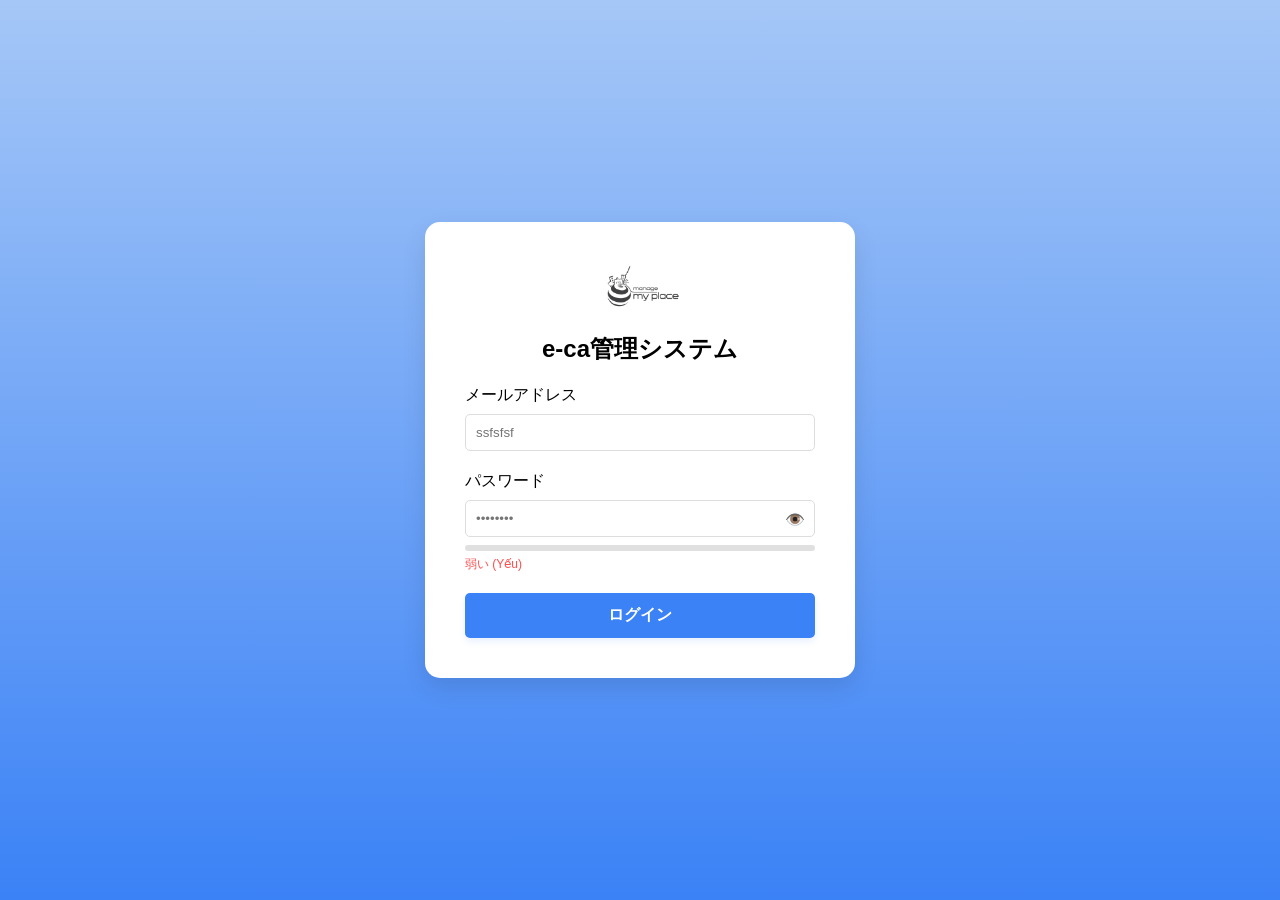
<file: index.html>
<!DOCTYPE html>
<html lang="en">

<head>
    <meta charset="UTF-8">
    <meta name="viewport" content="width=device-width, initial-scale=1.0">
    <link rel="stylesheet" href="style.css">
    <title>Document</title>
</head>

<body>
    <div class="login-container">
        <div class="login-box">
            <img src="e-calogo.png" alt="e-ca logo" class="logo">
            <h2>e-ca管理システム</h2>

            <div class="input-group">
                <label>メールアドレス</label>
                <input type="email" placeholder="ssfsfsf">
            </div>

            
            <div class="input-group">
                <label>パスワード</label>
                <div class="password-wrapper">
                    <input type="password" id="password" placeholder="••••••••">
                    <span class="eye-icon" id="togglePassword">👁️</span>
                </div>
                <div class="strength-bar-container">
                    <div id="strength-bar" class="strength-bar"></div>
                </div>
                <p id="strength-text" class="strength-text">弱い (Yếu)</p>
            </div>

            <button class="login-btn">ログイン</button>
        </div>
    </div>
    <script src="app.js"></script>
</body>

</html>
</file>
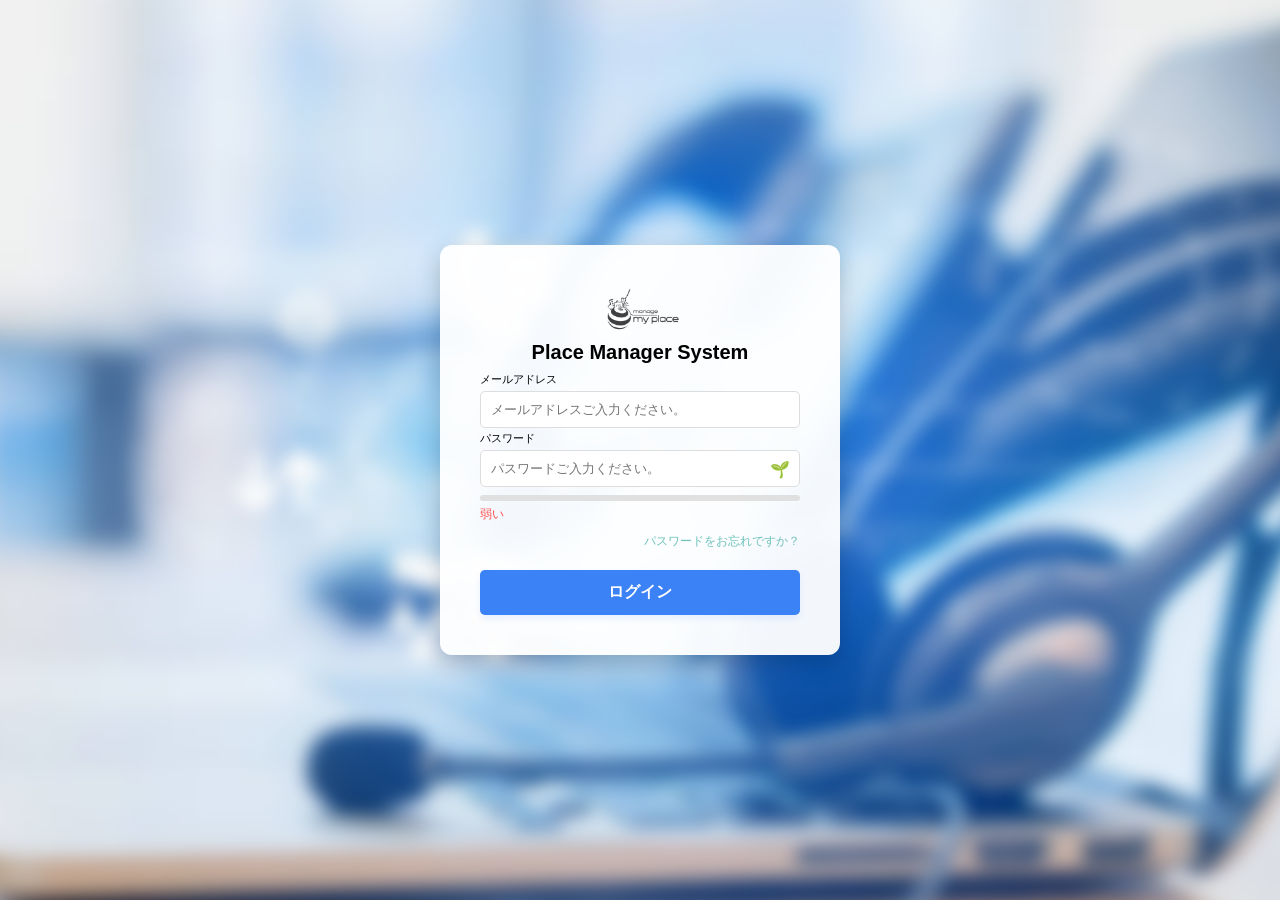
<file: login_index.html>
<!DOCTYPE html>
<html lang="en">

<head>
    <meta charset="UTF-8">
    <meta name="viewport" content="width=device-width, initial-scale=1.0">
    <title>Login-Demo</title>
    <link rel="stylesheet" href="./login.css">
</head>


<body>
    <div class="login-container">
        <div class="login-box">
            <img class="logo" src="e-calogo.png" alt="e-ca">
            <h2 class="h2-center">Place Manager System</h2>
            <div class="input-group">
                <label class="lable">メールアドレス</label>
                <input type="email" id="email-input" placeholder="メールアドレスご入力ください。" autocomplete="off">
            </div>
            <div class="input-group">
                <label class="lable">パスワード</label>

                <div class="password-wrapper">
                    <input type="password" id="password" placeholder="パスワードご入力ください。">
                    <span class="eye-icon" id="togglePassword">🌱</span>
                </div>

                <div class="strength-bar-container">
                    <div id="strength-bar" class="strength-bar"></div>
                </div>

                <p id="strength-text" class="strength-text">弱い</p>
            </div>
            <span class="password-remember">パスワードをお忘れですか？</span>
            <button class="login-btn">ログイン</button>

        </div>
    </div>
    <script src="./app.js"></script>

</body>

</html>
</file>
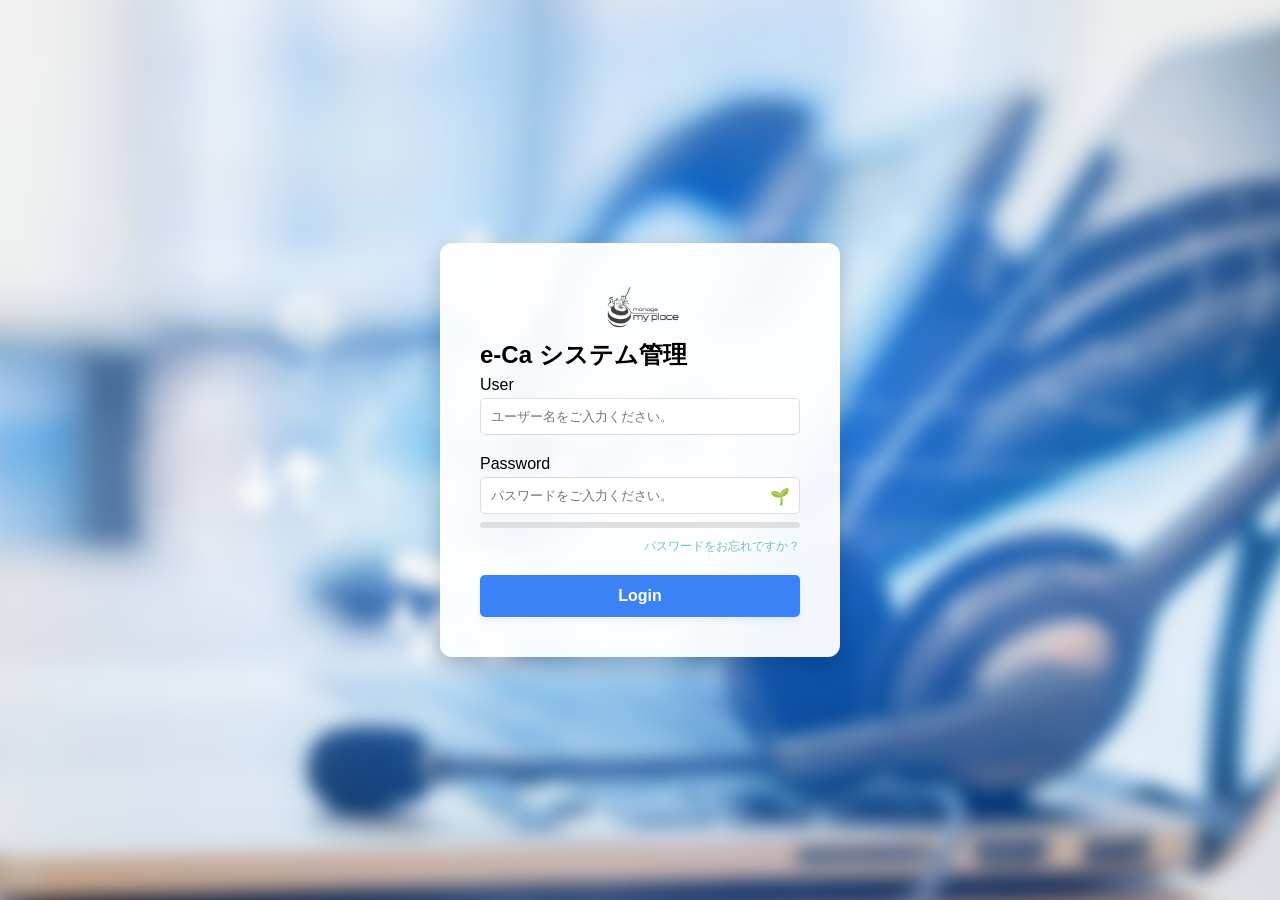
<file: test_login.html>
<!DOCTYPE html>
<html lang="en">
<head>
    <meta charset="UTF-8">
    <meta name="viewport" content="width=device-width, initial-scale=1.0">
    <title>Login Demo</title>
    <link rel="stylesheet" href="./login.css">
</head>
<body>
    <div class="login-container">
        <!-- login-box: box -> / -->
        <div class="login-box">
            <img src="/e-calogo.png" alt="eCaImages" class="logo">
            <h2>e-Ca システム管理</h2>
            <div class="input-group-user">
                <label for="">User</label>
                <input type="email" placeholder="ユーザー名をご入力ください。">
            </div>
            <div class="input-group-password">
                <label for="">Password</label>
                <div class="password-wrapper">
                    <input type="password" placeholder="パスワードをご入力ください。">
                    <span class="eye-icon" id="togglePassword">🌱</span>
                </div>
                <div class="strength-bar-container">
                    <div id="strength-bar" class="strength-bar"></div>
                </div>
            </div>
            <div class="password-remember">
                <span>パスワードをお忘れですか？</span>
            </div>
            
            <button class="login-btn">Login</button>
        </div>

    </div>  
</body>
</html>
</file>
<file: style.css>
/* Nền xanh sóng lượn giống hình */
body {
    background: linear-gradient(180deg, #a5c7f7 0%, #3b82f6 100%);
    display: flex;
    justify-content: center;
    align-items: center;
    height: 100vh;
    margin: 0;
    font-family: sans-serif;
}

.login-box {
    background: white;
    padding: 40px;
    border-radius: 15px;
    box-shadow: 0 10px 25px rgba(0,0,0,0.1);
    width: 350px;
    text-align: center;
}

.input-group { text-align: left; margin-bottom: 20px; }

.password-wrapper {
    position: relative; /* Làm gốc để con mắt căn chỉnh theo */
    width: 100%;
}

/* Đảm bảo tất cả input đều chiếm hết chiều ngang của khung */
input[type="email"], 
input[type="password"], 
input[type="text"] {
    width: 100%;
    display: block; /* Ép xuống dòng so với label */
    margin-top: 8px; /* Tạo khoảng cách với chữ phía trên */
    padding: 10px;
    border: 1px solid #ddd;
    border-radius: 5px;
    box-sizing: border-box; /* Rất quan trọng để không bị tràn khung */
}

.eye-icon {
    position: absolute;
    right: 10px; /* Cách lề phải 10px */
    top: 50%;
    transform: translateY(-50%); /* Căn giữa theo chiều dọc */
    cursor: pointer;
    color: #666;
    user-select: none; /* Ngăn chặn việc bôi đen icon khi click nhanh */
}

/* Thanh độ mạnh mật khẩu */
.strength-bar-container {
    background: #e0e0e0;
    height: 6px;
    border-radius: 3px;
    margin-top: 8px;
    overflow: hidden;
}

.strength-bar {
    height: 100%;
    width: 0%; /* Mặc định bằng 0 */
    transition: width 0.4s ease, background-color 0.4s ease;
}

.strength-text { font-size: 12px; margin-top: 5px; color: #ff4d4d; }

.login-btn {
    background: #3b82f6;
    color: white;
    border: none;
    padding: 12px;
    width: 100%;
    border-radius: 5px;
    cursor: pointer;
    font-weight: bold;
    font-size: 16px;
    transition: all 0.3s ease;
    box-shadow: 0 4px 6px rgba(59, 130, 246, 0.1);
}
.login-btn:hover{
    background-color: #2563eb;
    box-shadow: 0 6px 12px rgba(37, 99, 235, 0.3);
    transform: translate(-2px);
}
.login-btn:active{
    transform: translate(0);
    box-shadow: 0 2px 4px rgba(37,99,235,0.2);
    filter: brightness(0.9);

}
.logo{
    display: block;
    width: 120px;      /* chỉnh kích thước logo */
    height: auto;      /* giữ đúng tỉ lệ */
    margin: 0 auto 20px; /* căn giữa + cách dưới 20px */
    object-fit: contain;
}
</file>
<file: login.css>
/* Nền xanh sóng lượn giống hình */
body {
    background: linear-gradient(180deg, #a5c7f7 0%, #3b82f6 100%);
    display: flex;
    justify-content: center;
    align-items: center;
    height: 100vh;
    margin: 0;
    font-family: sans-serif;
}

.login-box {
    background: white;
    padding: 40px;
    border-radius: 15px;
    box-shadow: 0 10px 25px rgba(0,0,0,0.1);
    width: 310px;
    
}
.h2-center{
    text-align: center;
    font-size: 20px;
}

.lable{
    text-align: left;
    font-weight: solid;
    margin-bottom: 5px;
    font-size: 11px;
}

.input-group-user { text-align: left; margin-bottom: 20px; }

.input-group-password { text-align: left; margin-bottom: 5px; }

.password-wrapper {
    position: relative; 
    width: 100%;
}


input[type="email"], 
input[type="password"], 
input[type="text"] {
    width: 100%;
    display: block; 
    margin-top: 4px; 
    padding: 10px;
    border: 1px solid #ddd;
    border-radius: 5px;
    box-sizing: border-box; /* Rất quan trọng để không bị tràn khung */
}

.eye-icon {
    position: absolute;
    right: 10px; 
    top: 50%;
    transform: translateY(-50%); /* Căn giữa theo chiều dọc */
    cursor: pointer;
    color: #666;
    user-select: none; /* Ngăn chặn việc bôi đen icon khi click nhanh */
}

/* Khung bao bên ngoài (Cố định độ rộng và tạo nền xám mờ) */
.strength-bar-container {
    width: 100%;
    height: 6px;               /* Độ dày của thanh */
    background-color: #e0e0e0; /* Màu nền xám khi chưa gõ gì */
    border-radius: 3px;        /* Bo tròn hai đầu thanh cho đẹp */
    margin-top: 8px;           /* Khoảng cách với ô input phía trên */
    margin-bottom: 5px;
    overflow: hidden;          /* Đảm bảo thanh màu bên trong không bị tràn ra ngoài */
}

/* Thanh màu bên trong (Sẽ được JS thay đổi width và màu sắc) */
.strength-bar {
    height: 100%;
    width: 0%;                 /* Mặc định ban đầu là 0% */
    background-color: #ff4d4d; /* Màu mặc định ban đầu là đỏ */
    transition: width 0.5s ease, background-color 0.5s ease; 
    /* Dòng transition trên sẽ giúp thanh dài ra và đổi màu mượt mà, không bị giật cục */
}

.strength-text { font-size: 12px; margin-top: 5px; color: #ff4d4d; }

.login-btn {
    background: #3b82f6;
    color: white;
    border: none;
    padding: 12px;
    width: 100%;
    border-radius: 5px;
    cursor: pointer;
    font-weight: bold;
    font-size: 16px;
    transition: all 0.3s ease;
    box-shadow: 0 4px 6px rgba(59, 130, 246, 0.1);
 
}
.login-btn:hover{
    background-color: #2563eb;
    box-shadow: 0 6px 12px rgba(37, 99, 235, 0.3);
    transform: translate(-2px);
}
.login-btn:active{
    transform: translate(0);
    box-shadow: 0 2px 4px rgba(37,99,235,0.2);
    filter: brightness(0.9);

}
.logo{
    display: block;
    width: 120px;      /* chỉnh kích thước logo */
    height: auto;      /* giữ đúng tỉ lệ */
    margin: 0 auto 1px; /* căn giữa + cách dưới 05px */
    object-fit: contain;
}
.password-remember{
    margin-top: 10px;
    display: block;
    text-align: right;
    margin-bottom: 20px;
    font-size: 12px;
    color: #6fc2bb;
}
h2{
    margin-top: 5px;
    margin-bottom: 5px;
}
/* Trệt tiêu khoảng cách mặc định của trình duyệt */
* {
    margin: 0;
    padding: 0;
    box-sizing: border-box;
}

/* 1. Cấu trúc vùng chứa chính (Full màn hình và căn giữa form) */
.login-container {
    position: relative;
    width: 100%;
    min-height: 100vh; /* Ép vùng chứa cao bằng toàn bộ màn hình */
    display: flex;
    justify-content: center; /* Căn giữa form theo chiều ngang */
    align-items: center;     /* Căn giữa form theo chiều dọc */
    overflow: hidden;
}

/* 2. Tạo hình nền giả lập để làm mờ (Tránh làm mờ các chữ và ô nhập liệu bên trong) */
.login-container::before {
    content: "";
    position: absolute;
    top: 0;
    left: 0;
    width: 100%;
    height: 100%;
    
    /* Đường dẫn ảnh nền của bạn */
    background-image: url("./backgroud.jpg"); 
    
    /* Thiết lập ảnh bao phủ toàn bộ body (Full screen) không bị méo */
    background-size: cover;
    background-position: center;
    background-repeat: no-repeat;
    
    /* Độ mờ (Chỉnh số càng lớn thì càng mờ) */
    filter: blur(8px); 
    
    /* Phóng to nhẹ nền một chút để che các góc bị lem màu trắng khi mờ */
    transform: scale(1.1); 
    
    /* Đẩy lớp nền này nằm chìm dưới cùng */
    z-index: -1; 
}

/* 3. Khung Box Đăng nhập của bạn (Giữ nguyên hoặc tinh chỉnh thêm tùy ý) */
.login-box {
    position: relative;
    z-index: 1; /* Đảm bảo form luôn nổi lên trên lớp nền mờ */
    background-color: rgba(255, 255, 255, 0.95); /* Màu nền trắng trong suốt nhẹ cho đẹp */
    padding: 40px;
    border-radius: 12px;
    box-shadow: 0 8px 24px rgba(0, 0, 0, 0.2);
    width: 100%;
    max-width: 400px; /* Độ rộng tối đa của hộp đăng nhập */
}
</file>
